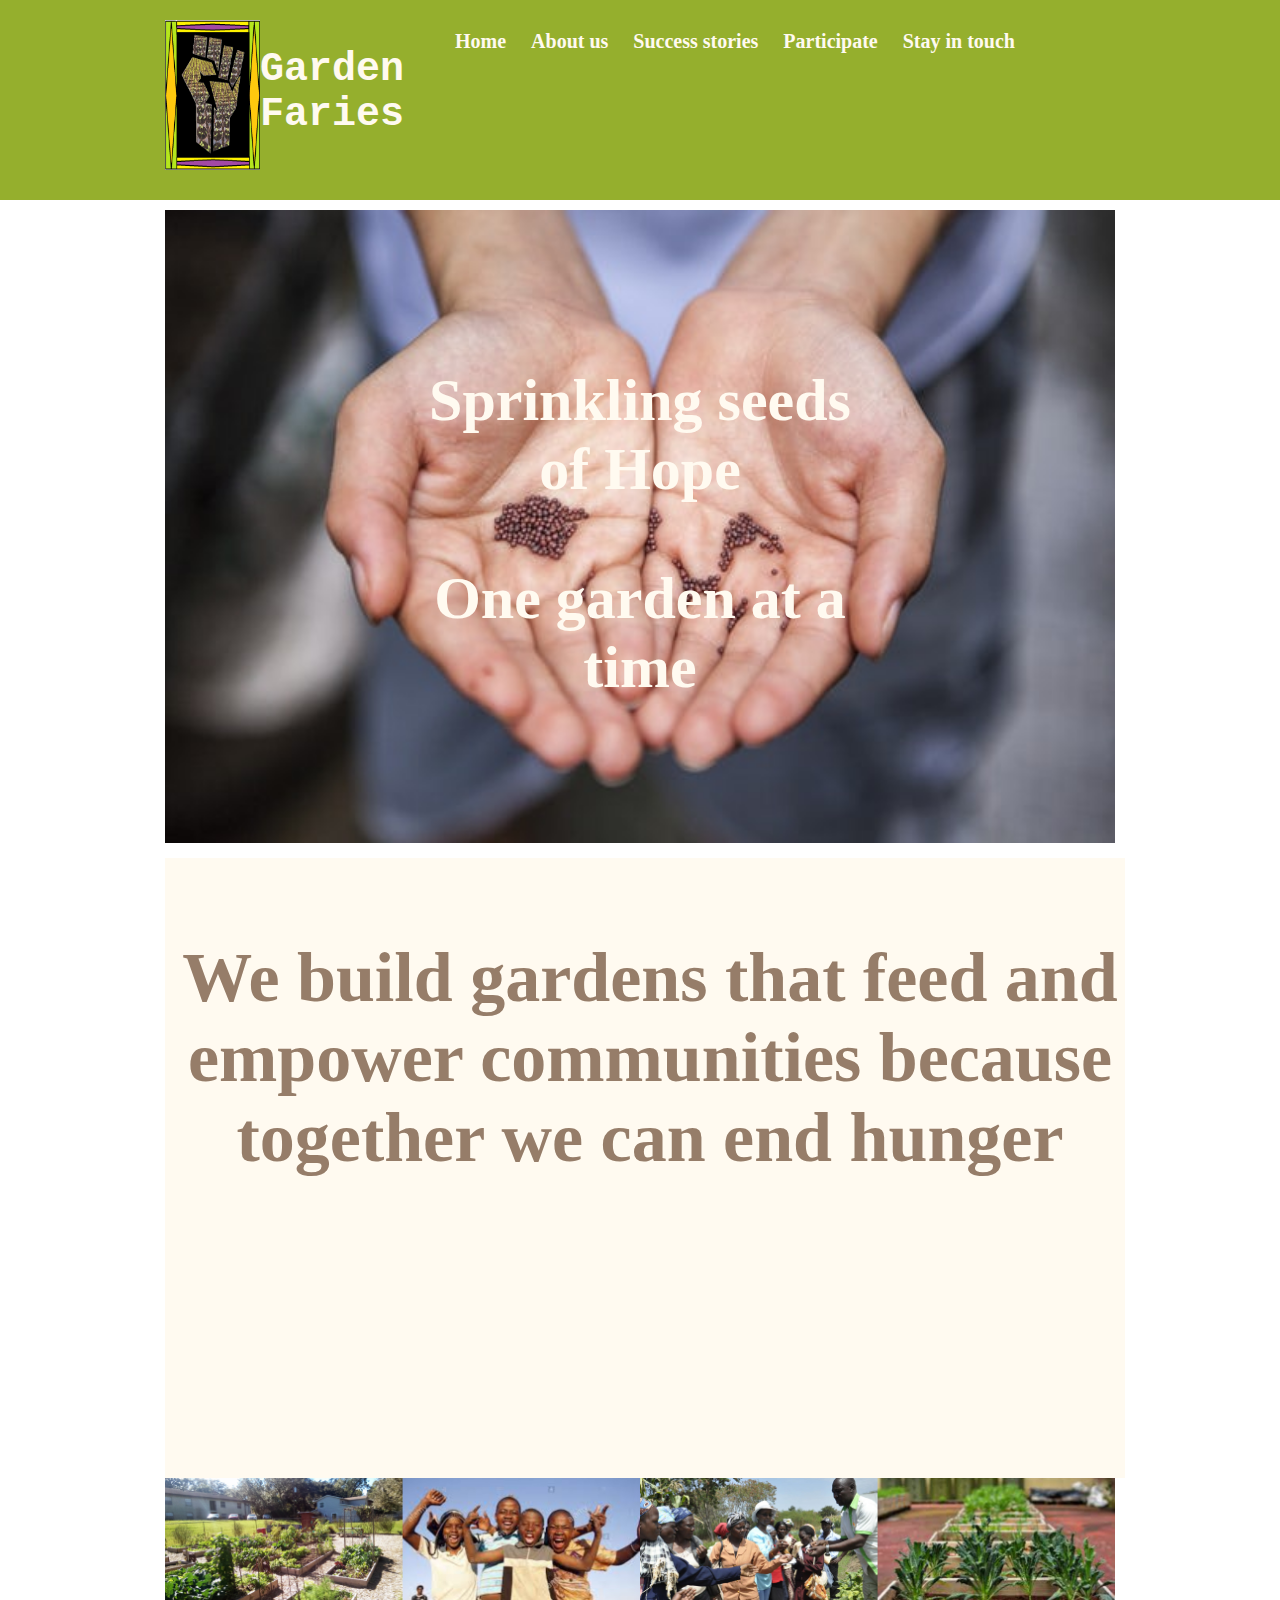
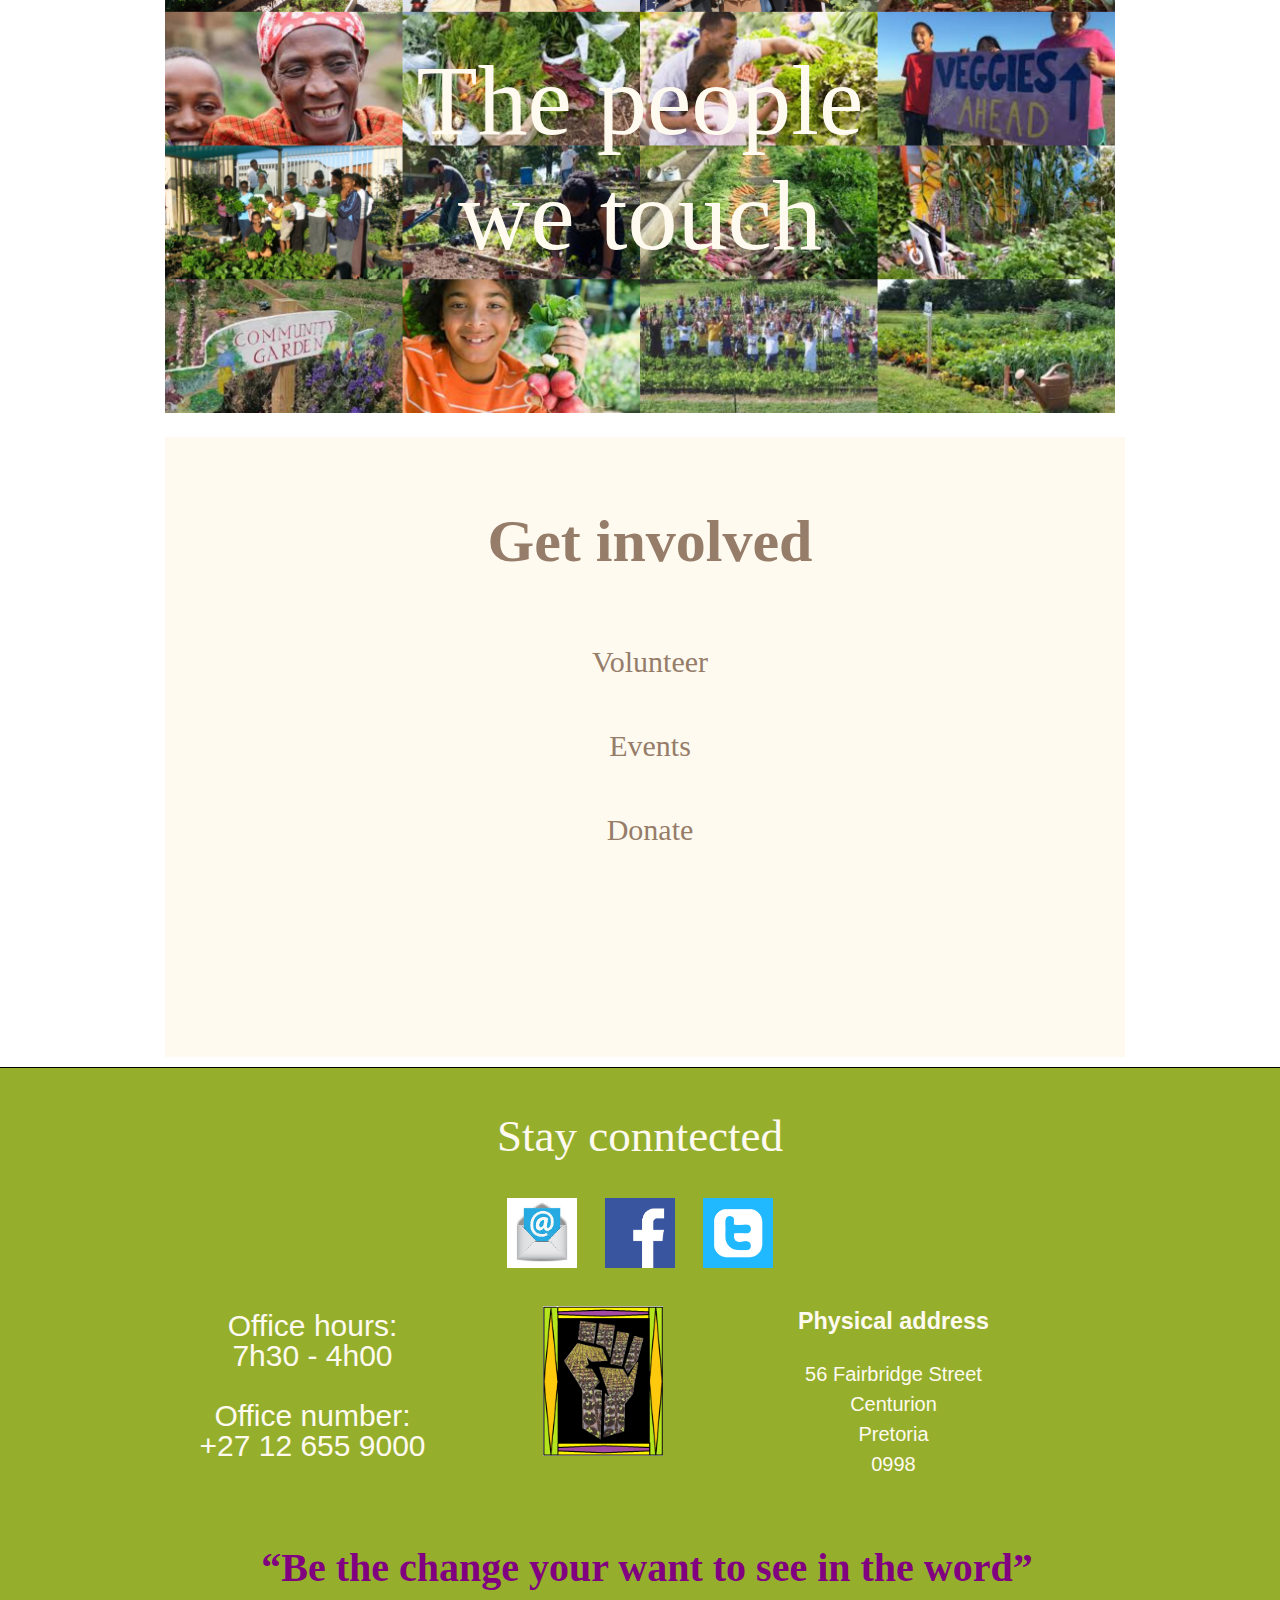
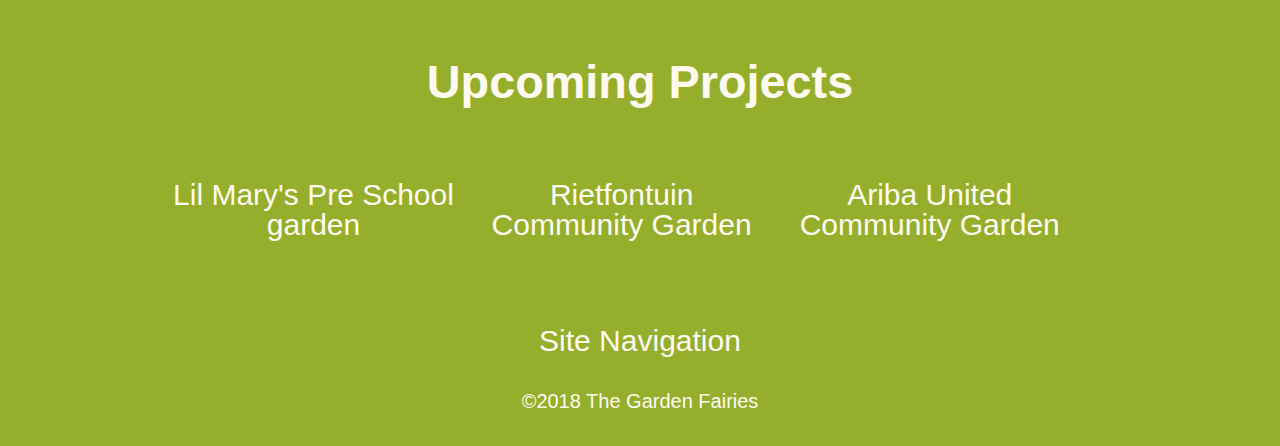
<file: index.html>
<!DOCTYPE html>
<html lang="en">
<head>
    <meta charset="UTF-8">
    <meta name="viewport" content="width=device-width, initial-scale=1.0">
    <title>Home &#124; Garden Faries</title> 
    <link rel="stylesheet" href="css/styles.css">
</head>
    
<body>
	<header>
        <div class="content-wrap">
            <img class="companyLogo left" src="images/Companylogo.png" alt="Company logo"  width="120" height="150">
            <div class="companyname left">
                <h1 >Garden Faries</h1>
            </div>
            <div class="topnav left">
                <a class="active" href="index.html">Home</a>
                <a href="aboutUs.html">About us</a>
                <a href="successStories.html">Success stories</a>
                <div class="dropdown">
                  <a href="participate.html">Participate</a>
					  <div class="dropdown-content">
						<a href="donate.html">Donate</a>
						<a href="volunteer.html">Volunteer</a>
						<a href="events.html">Events</a>
					  </div>
                </div>
                <a href="stayInTouch.html">Stay in touch</a>
            </div>
        </div>
    </header>  
    
    <main>
		<div class="content-wrap">
			<div  id="slogan" >
				<img src="images/SeedsOfHope.jpeg" alt="Seeds image" style="width: 100%">
				<div class="imagetext">
					<p>Sprinkling seeds of Hope</p>
                    <p>One garden at a time</p>
                </div>
            </div>
            <div id="mainus">
				<p>We build gardens that feed and empower communities because together we can end hunger</p>                    
            </div>
			<div id="projects">
				<img src="images/ThePeopleWeTouch.jpg" alt="Seeds image" style="width: 100%">
				<div class="imagetext">
					<p>The people we touch</p>
				</div>
			</div>
			<div id="maininvolve">
				<h2><a href="participate.html" target="_blank">Get involved</a> </h2>
				<p><a href="volunteer.html" target="_blank">Volunteer</a></p>
				<p><a href="events.html" target="_blank">Events</a></p>
				<p><a href="donate.html" target="_blank">Donate</a></p>
			</div>
		</div>
	</main> 
    
    <footer id="fatfooter">
		<div class="content-wrap">       
            <div id="socialmedia">
                <h2 >Stay conntected</h2>
                    <a class="email aligncentre"  href="mailto:egwilliams1991@gmail.com"><img src="images/emaillogo.jpeg" alt="email" width="70" height="70"></a>
                    <a class="facebook" href="https://www.facebook.com"><img src="images/FacebookIcon.jpeg" alt="facebook" width="70" height="70"></a>
                    <a class="twitter" href="https://www.twitter.com" ><img src="images/TwitterIcon.jpeg" alt="twitter" width="70" height="70"></a>
            </div>
       <div id="companyinfo">
			<div class="contactnumbers left">
				<p>Office hours:<br> 7h30 - 4h00 <br> <br> Office number: <br> +27 12 655 9000</p>
            </div>
            <div class="logo left">
                <img src="images/Companylogo.png" alt="Company logo"  width="120" height="150">
            </div>
            <div class="address left"> 
				<h3>Physical address</h3>
					<p>56 Fairbridge Street <br> Centurion <br>Pretoria <br>0998 </p>
            </div>
        </div>
        
        <div id="qoute">
            <p> &ldquo;Be the change your want to see in the word&rdquo;</p>    
        </div>
        <div id="currentprojects">
            <h3 class="aligncentre">Upcoming Projects</h3>                         
				<p id="proj1">Lil Mary's Pre School garden</p>
				<p id="proj2">Rietfontuin Community Garden</p>
				<p id="proj3">Ariba United Community Garden</p>
        </div>  
        <div class="aligncentre" >
            <a href="menuPage.html">Site Navigation</a>
        </div>
		<p class="aligncentre">&copy;2018 The Garden Fairies</p> <!-- consider using warrior-->
    
          
		</div>       
	</footer>
</body>
</html>
</file>
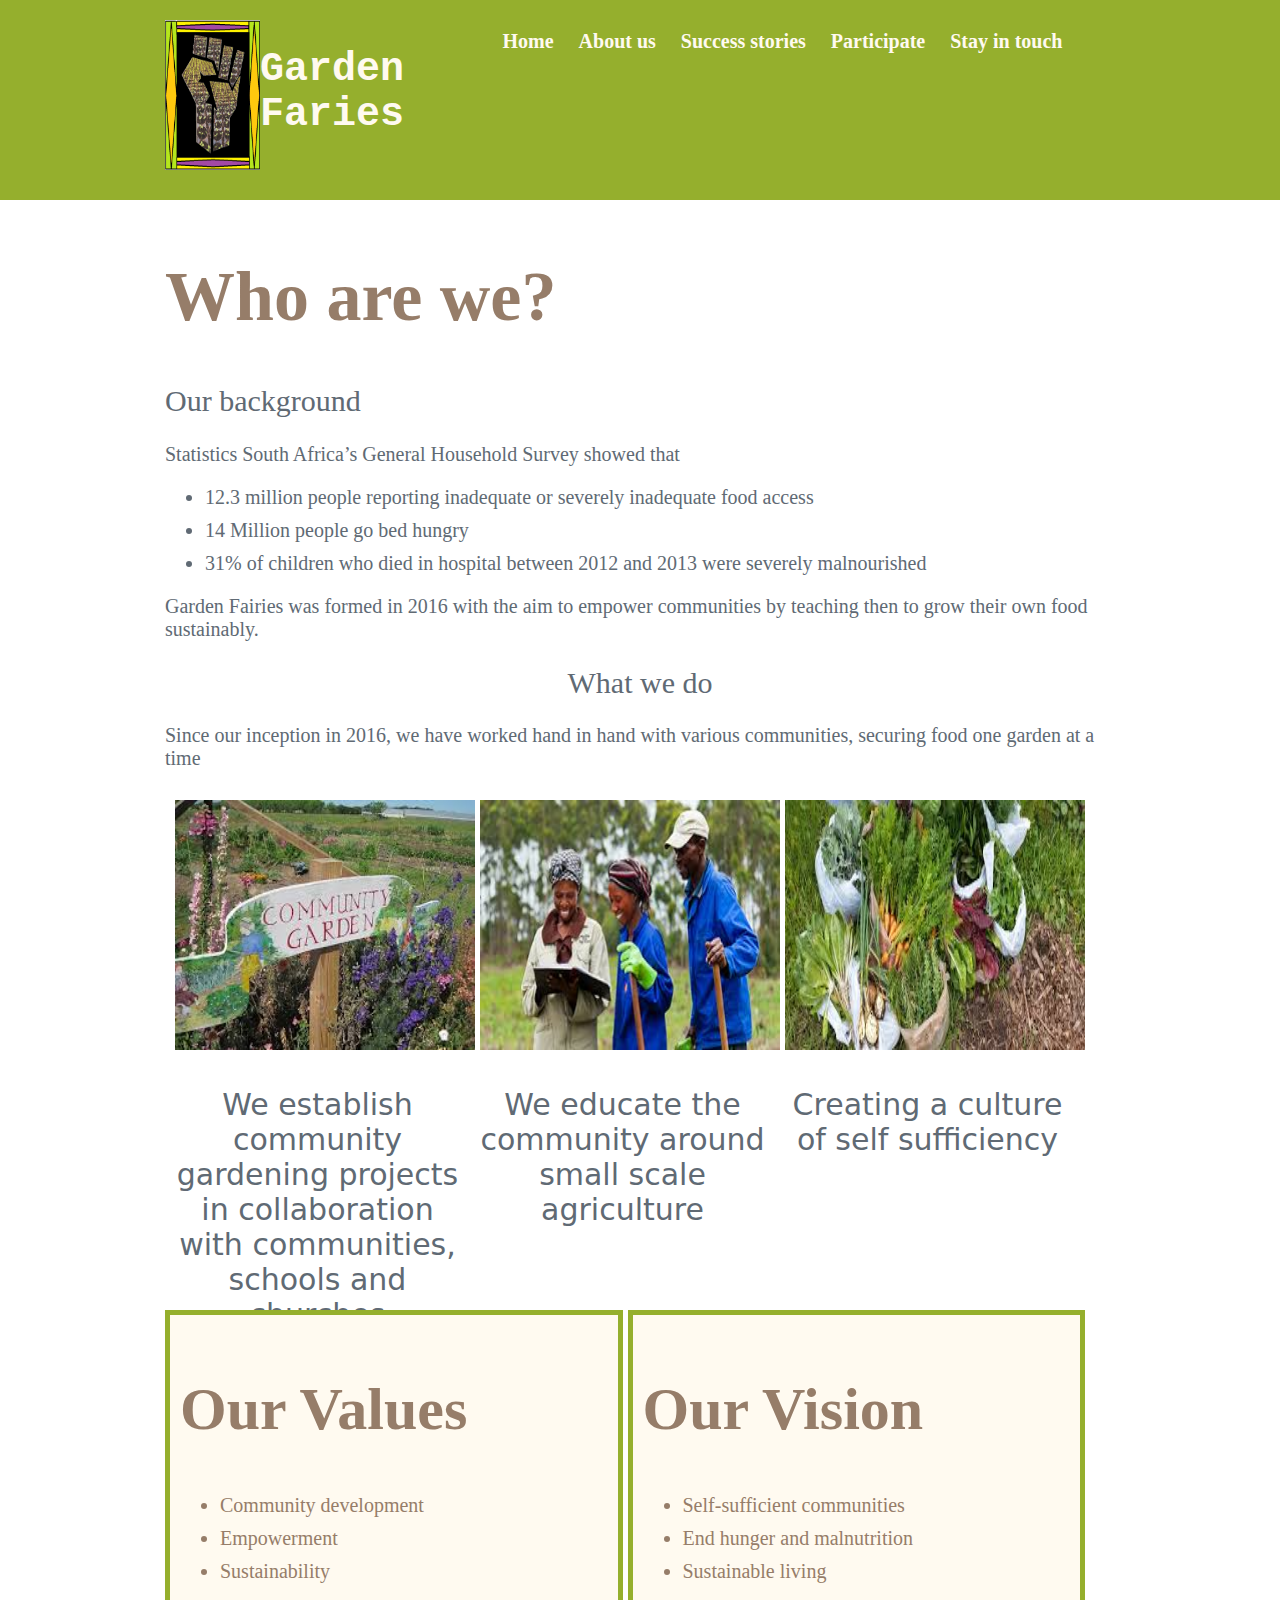
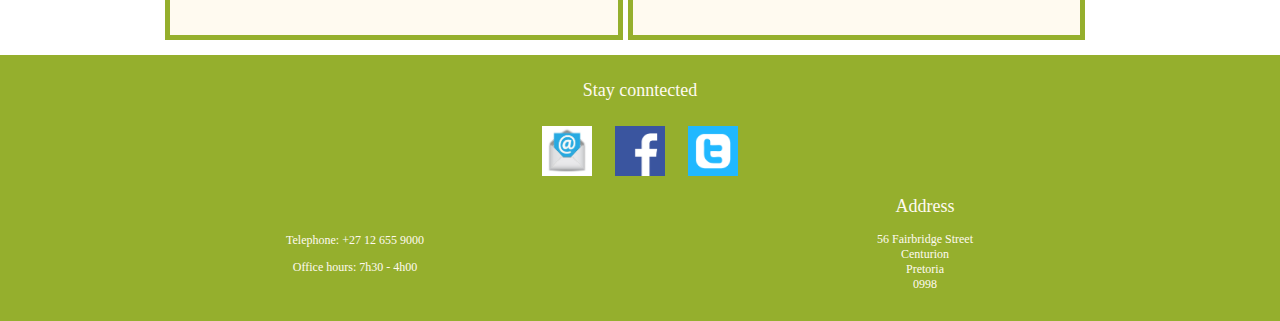
<file: aboutUs.html>
<!DOCTYPE html>
<html lang="en">
<head>
    <meta charset="UTF-8">
    <meta name="viewport" content="width=device-width, initial-scale=1.0">
    <title>About Us</title> 
    <link rel="stylesheet" href="css/styles.css">
</head>
<body id="aboutus">
    <header>
        <div class="content-wrap">
            <img class="companyLogo left" src="images/Companylogo.png" alt="Company logo"  width="120" height="150">
            <div class="companyname left">
                <h1 >Garden Faries</h1>
            </div>
            <div class="topnav right">
                <a class="active" href="index.html">Home</a>
                <a href="aboutUs.html">About us</a>
                <a href="successStories.html">Success stories</a>
                <div class="dropdown">
					<a href="participate.html">Participate</a>
					<div class="dropdown-content">
						<a href="donate.html">Donate</a>
						<a href="volunteer.html">Volunteer</a>
						<a href="events.html">Events</a>
					</div>
                </div>
                <a href="stayInTouch.html">Stay in touch</a>
            </div>
        </div>
    </header>  
    
    <main>
        <div class="content-wrap">
			<h1 class="heading">Who are we?</h1>
			<div id="background">

				<h2>Our background</h2>
					<p>Statistics South Africa’s General Household Survey showed that</p>
					<ul>
						<li>12.3 million people reporting inadequate or severely inadequate food access</li>
						<li>14 Million people go bed hungry </li>
						<li>31% of children who died in hospital between 2012 and 2013 were severely malnourished</li>
					</ul>
					<p>Garden Fairies was formed in 2016 with the aim to empower communities by teaching then to grow their own food sustainably.</p>
            </div>

    
			<div id="ourFunctions">
				<h2>What we do</h2>
					<p>Since our inception in 2016, we have worked hand in hand with various communities, securing food one garden at a time</p>
					<div id="commgarden" class="left">
						<img src="images/Commgarden10.jpeg" alt="Community garden" width="300" height="250">
						<p>We establish community gardening projects in collaboration with communities, schools and churches</p>
					</div>
					<div id="Education" class="left">
						<img src="images/commmember3.jpeg" alt="Education" width="300" height="250">
						<p>We educate the community around small scale agriculture  </p>
					</div>
					<div id="Culture" class="left">
						<img src="images/veggies1.jpeg" alt="veggies" width="300" height="250">
						<p>Creating a culture of self sufficiency </p>
					</div>
            </div>
            <div id="OurValues">
				<div  class="left">
					<h2 class="values">Our Values</h2>
					<ul>
						<li>Community development</li>
						<li>Empowerment</li>
						<li>Sustainability </li>
					</ul>
				</div>
            </div>
            <div id="OurVision" >
                <div class="left">
					<h2 class="values">Our Vision</h2>
					<ul>
						<li>Self-sufficient communities</li>
                        <li>End hunger and malnutrition</li>
						<li>Sustainable living</li>
					</ul>
				</div>
            </div>
         </div>
    </main> 
	<footer>
		<div class="content-wrap"> 
			<div id="footerSocial">
				<h2>Stay conntected</h2>
					<a  href="mailto:info@gardenfaries.co.za"><img src="images/emaillogo.jpeg" alt="emails" width="50" height="50"></a>
					<a href="https://www.facebook.com"><img src="images/FacebookIcon.jpeg" alt="facebook" width="50" height="50"></a>
					<a href="https://www.twitter.com"><img src="images/TwitterIcon.jpeg" alt="twitter" width="50" height="50"></a>
			</div>
			<div id="footerCompInfo">
				<div class="left">
					<p>Telephone: 	+27 12 655 9000 </p>
					<p>Office hours: 7h30 - 4h00</p>
				</div>
				<div class="right">
					<h2>Address</h2>
						<p>56 Fairbridge Street <br> Centurion <br> Pretoria  <br>   0998    </p>  
				</div>
			</div>
		</div>
	</footer>
</body>
</html>
</file>
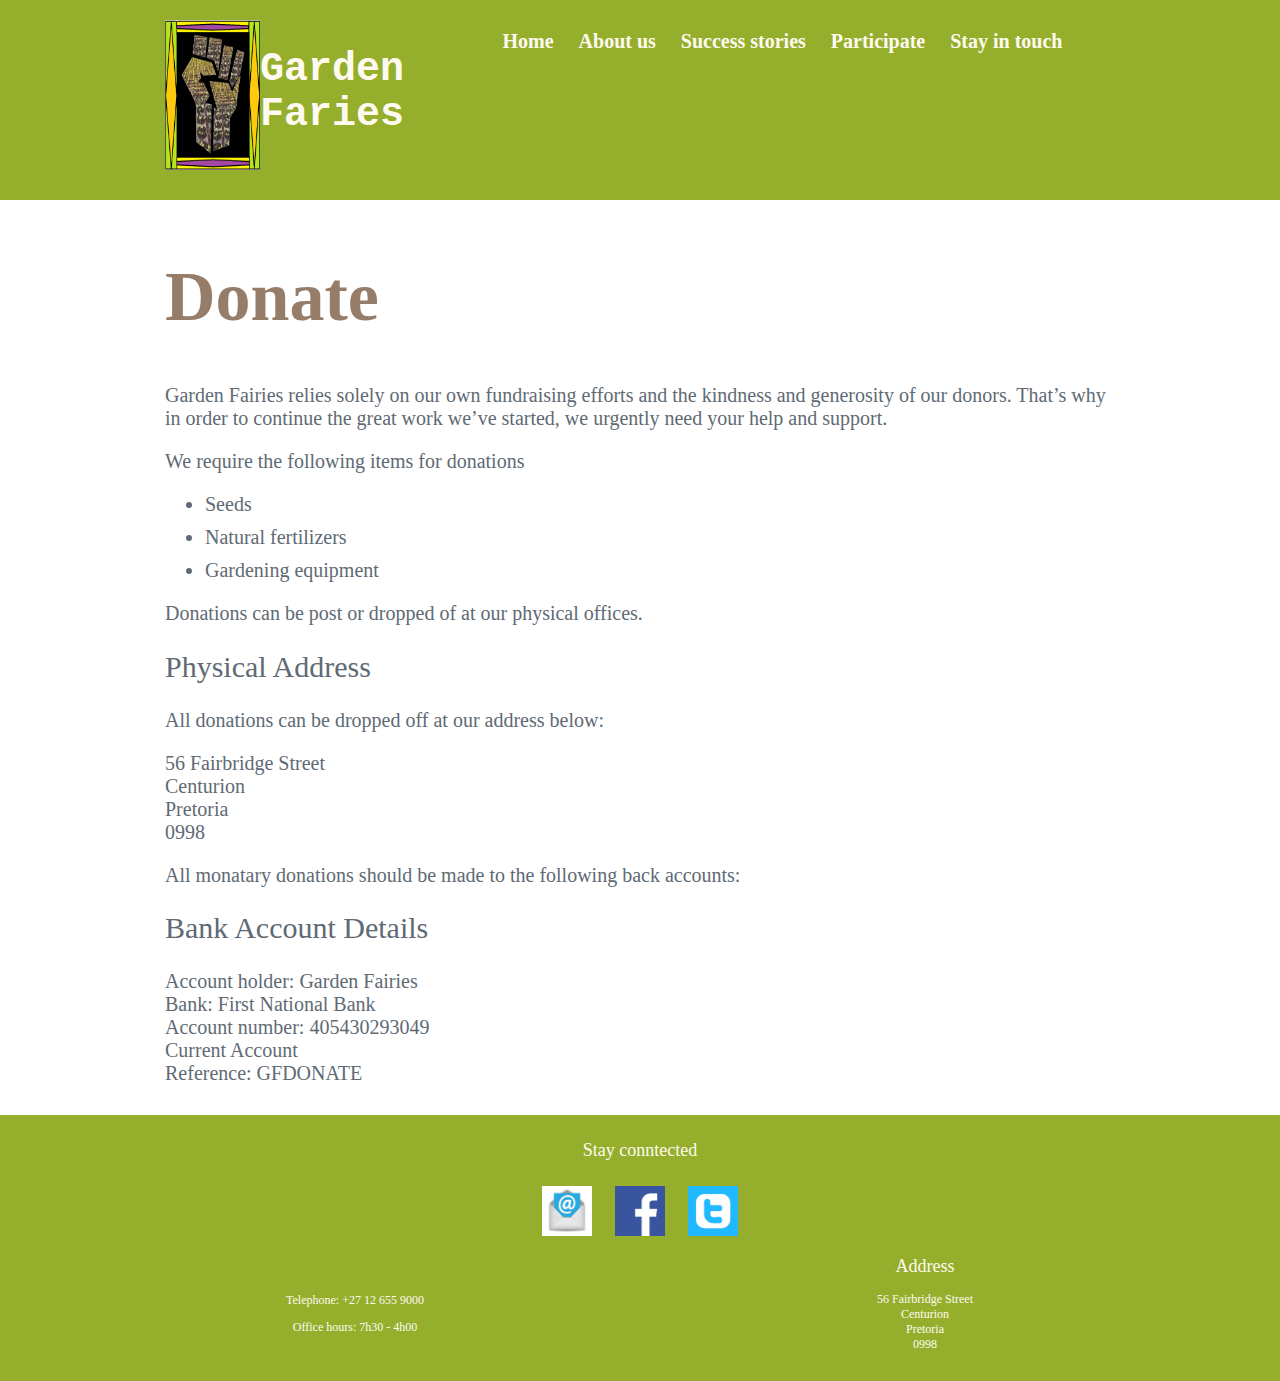
<file: donate.html>
<!DOCTYPE html>
<html lang="en">
<head>
    <meta charset="UTF-8">
    <meta name="viewport" content="width=device-width, initial-scale=1.0">
    <title>Participate | Donate</title> 
    <link rel="stylesheet" href="css/styles.css">
</head>
<body>
    <header>
        <div class="content-wrap">
            <img class="companyLogo left" src="images/Companylogo.png" alt="Company logo"  width="120" height="150">
            <div class="companyname left">
                <h1 >Garden Faries</h1>
            </div>
            <div class="topnav right">
                <a class="active" href="index.html">Home</a>
                <a href="aboutUs.html">About us</a>
                <a href="successStories.html">Success stories</a>
                <div class="dropdown">
					<a href="participate.html">Participate</a>
					<div class="dropdown-content">
						<a href="donate.html">Donate</a>
						<a href="volunteer.html">Volunteer</a>
						<a href="events.html">Events</a>
					</div>
                </div>
                <a href="stayInTouch.html">Stay in touch</a>
            </div>
        </div>
    </header>  
   <main>
       <div class="content-wrap">
            <h1 class="heading">Donate </h1>
                <p>Garden Fairies relies solely on our own fundraising efforts and the kindness and generosity of our donors. That’s why in order to continue the great work we’ve started, we urgently need your help and support.  </p>
                <p>We require the following items for donations</p>
                <ul>
                    <li>Seeds</li>
                    <li>Natural fertilizers </li>
                    <li>Gardening equipment</li>
                </ul>
                <p>Donations can be post or dropped of at our physical offices.  </p>
                <h2>Physical Address</h2>
                <p>All donations can be dropped off at our address below:</p>
                <p>56 Fairbridge Street<br>Centurion<br>Pretoria<br>0998</p>    

                <p>All monatary donations should be made to the following back accounts:</p>
                <h2>Bank Account Details</h2>
                <p>Account holder: Garden Fairies <br> Bank: First National Bank <br> Account number: 405430293049 <br> Current Account <br> Reference: GFDONATE </p>
        
    
    </div>
    </main> 
	<footer>
		<div class="content-wrap"> 
			<div id="footerSocial">
				<h2>Stay conntected</h2>
					<a  href="mailto:info@gardenfaries.co.za"><img src="images/emaillogo.jpeg" alt="emails" width="50" height="50"></a>
					<a href="https://www.facebook.com"><img src="images/FacebookIcon.jpeg" alt="facebook" width="50" height="50"></a>
					<a href="https://www.twitter.com"><img src="images/TwitterIcon.jpeg" alt="twitter" width="50" height="50"></a>
			</div>
			<div id="footerCompInfo">
				<div class="left">
					<p>Telephone: 	+27 12 655 9000 </p>
					<p>Office hours: 7h30 - 4h00</p>
				</div>
				<div class="right">
					<h2>Address</h2>
						<p>56 Fairbridge Street <br> Centurion <br> Pretoria  <br>   0998    </p>  
				</div>
			</div>
		</div>
	</footer>
</body>
</html>
</file>
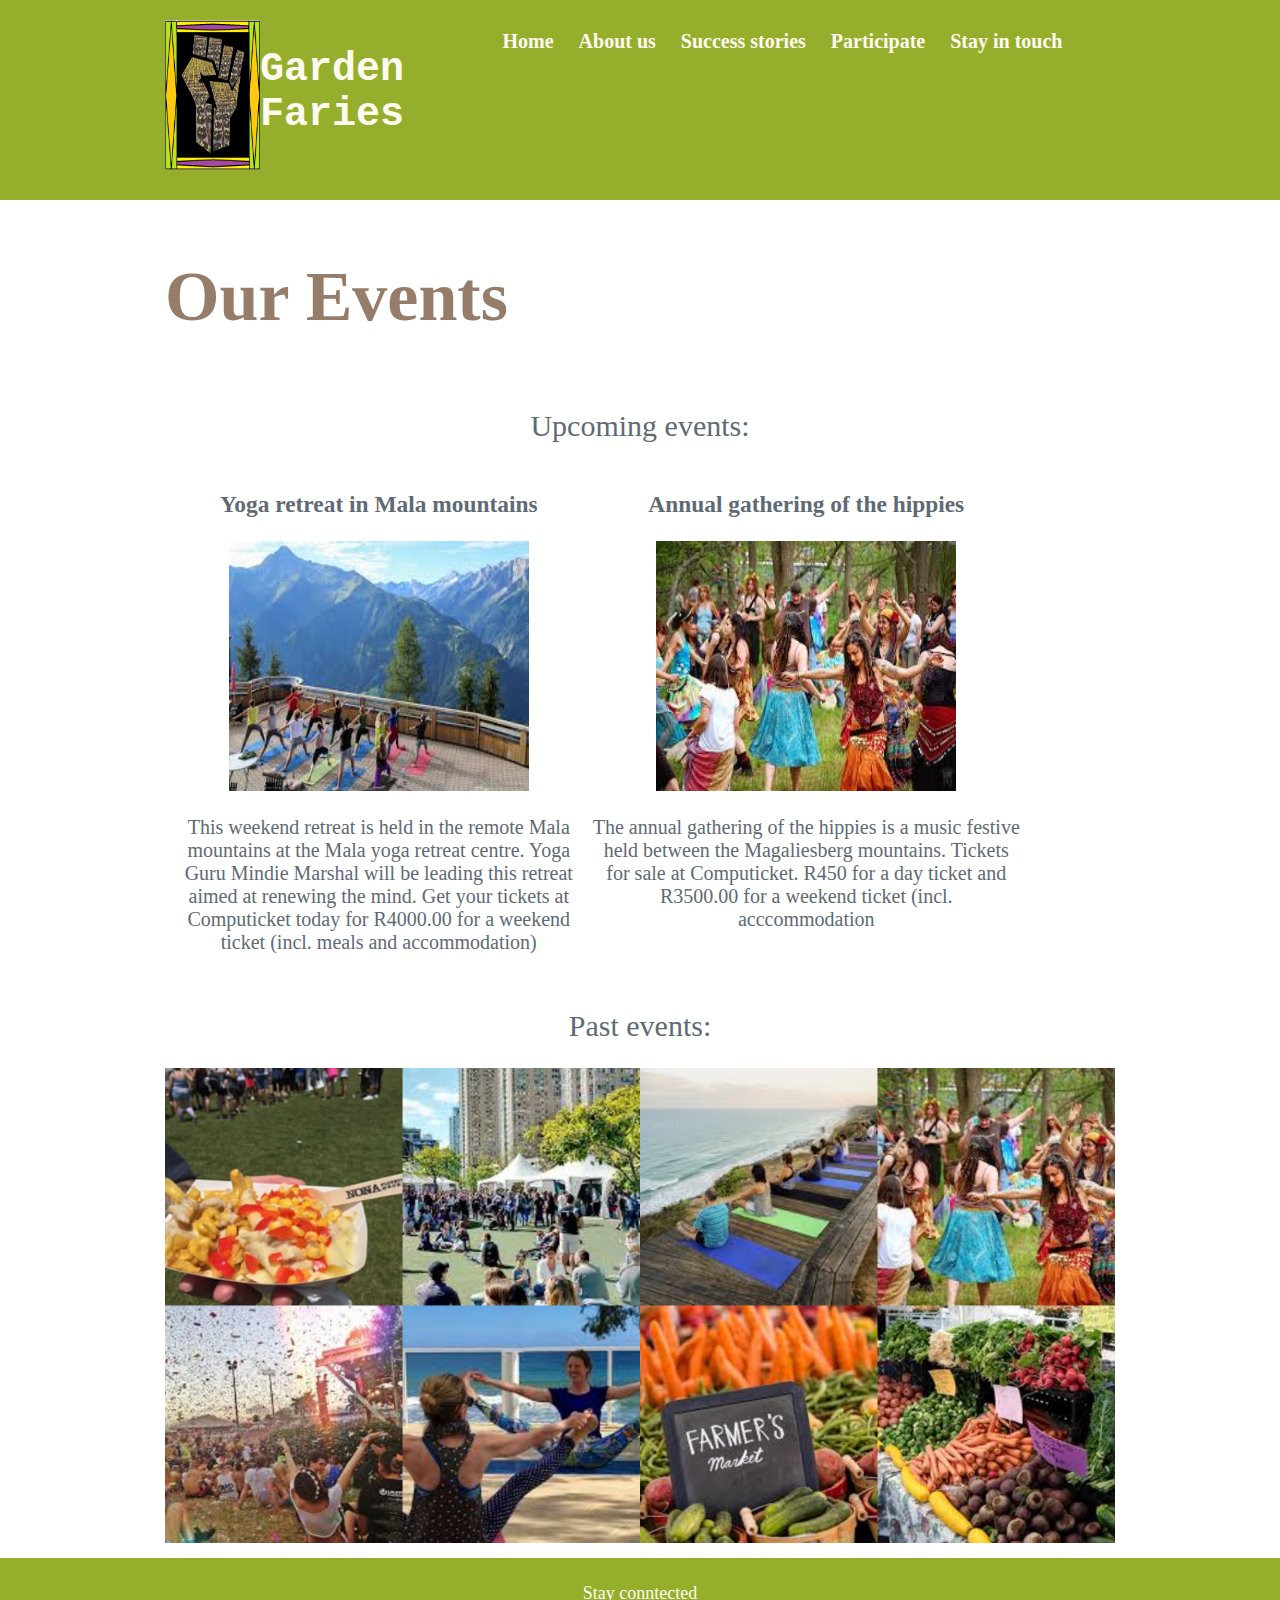
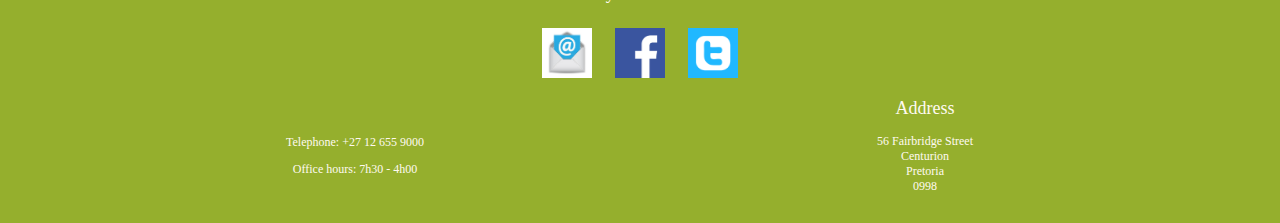
<file: events.html>
<!DOCTYPE html>
<html lang="en">
<head>
    <meta charset="UTF-8">
    <meta name="viewport" content="width=device-width, initial-scale=1.0">
    <title>Participate | Events</title> 
    <link rel="stylesheet" href="css/styles.css">
</head>
<body>
    <header>
        <div class="content-wrap">
            <img class="companyLogo left" src="images/Companylogo.png" alt="Company logo"  width="120" height="150">
            <div class="companyname left">
                <h1 >Garden Faries</h1>
            </div>
            <div class="topnav right">
                <a class="active" href="index.html">Home</a>
                <a href="aboutUs.html">About us</a>
                <a href="successStories.html">Success stories</a>
                <div class="dropdown">
					<a href="participate.html">Participate</a>
					<div class="dropdown-content">
						<a href="donate.html">Donate</a>
						<a href="volunteer.html">Volunteer</a>
						<a href="events.html">Events</a>
					</div>
                </div>
                <a href="stayInTouch.html">Stay in touch</a>
            </div>
        </div>
    </header>   
   <main>
       <div class="content-wrap">
       <h1 class="heading">Our Events</h1>

           <div id="events">

                <h2 class="aligncentre">Upcoming events:</h2>
               <div id="event1" class="left">
                   <h3>Yoga retreat in Mala mountains</h3>
                   <img src="images/Yogaretreat.jpeg" alt="Yoga retreat " width="300" height="250" class="aligncentre">
                    <p>This weekend retreat is held in the remote Mala mountains at the Mala yoga retreat centre.  Yoga Guru Mindie Marshal will be leading this retreat aimed at renewing the mind.  Get your tickets at Computicket today for R4000.00 for a weekend ticket (incl. meals and accommodation)</p>
               </div>
               <div id="event2" class="left">
                   <h3>Annual gathering of the hippies</h3>
                   <img src="images/hippy%20fest.jpeg" alt="Hippy festival" width="300" height="250" class="aligncentre">
                   <p>The annual gathering of the hippies is a music festive held between the Magaliesberg mountains. Tickets for sale at Computicket.  R450 for a day ticket and R3500.00 for a weekend ticket (incl. acccommodation</p>
               </div>
                </div>
               <div id="pastevents" >
           
                    <h2 class="aligncentre">Past events:</h2>
                   <img src="images/Pastevents.jpg" alt="Past events" style="width: 100%">
           
           </div>
    </div>
    </main> 

	<footer>
		<div class="content-wrap"> 
			<div id="footerSocial">
				<h2>Stay conntected</h2>
					<a  href="mailto:info@gardenfaries.co.za"><img src="images/emaillogo.jpeg" alt="emails" width="50" height="50"></a>
					<a href="https://www.facebook.com"><img src="images/FacebookIcon.jpeg" alt="facebook" width="50" height="50"></a>
					<a href="https://www.twitter.com"><img src="images/TwitterIcon.jpeg" alt="twitter" width="50" height="50"></a>
			</div>
			<div id="footerCompInfo">
				<div class="left">
					<p>Telephone: 	+27 12 655 9000 </p>
					<p>Office hours: 7h30 - 4h00</p>
				</div>
				<div class="right">
					<h2>Address</h2>
						<p>56 Fairbridge Street <br> Centurion <br> Pretoria  <br>   0998    </p>  
				</div>
			</div>
		</div>
	</footer>
</body>
</html>
</file>
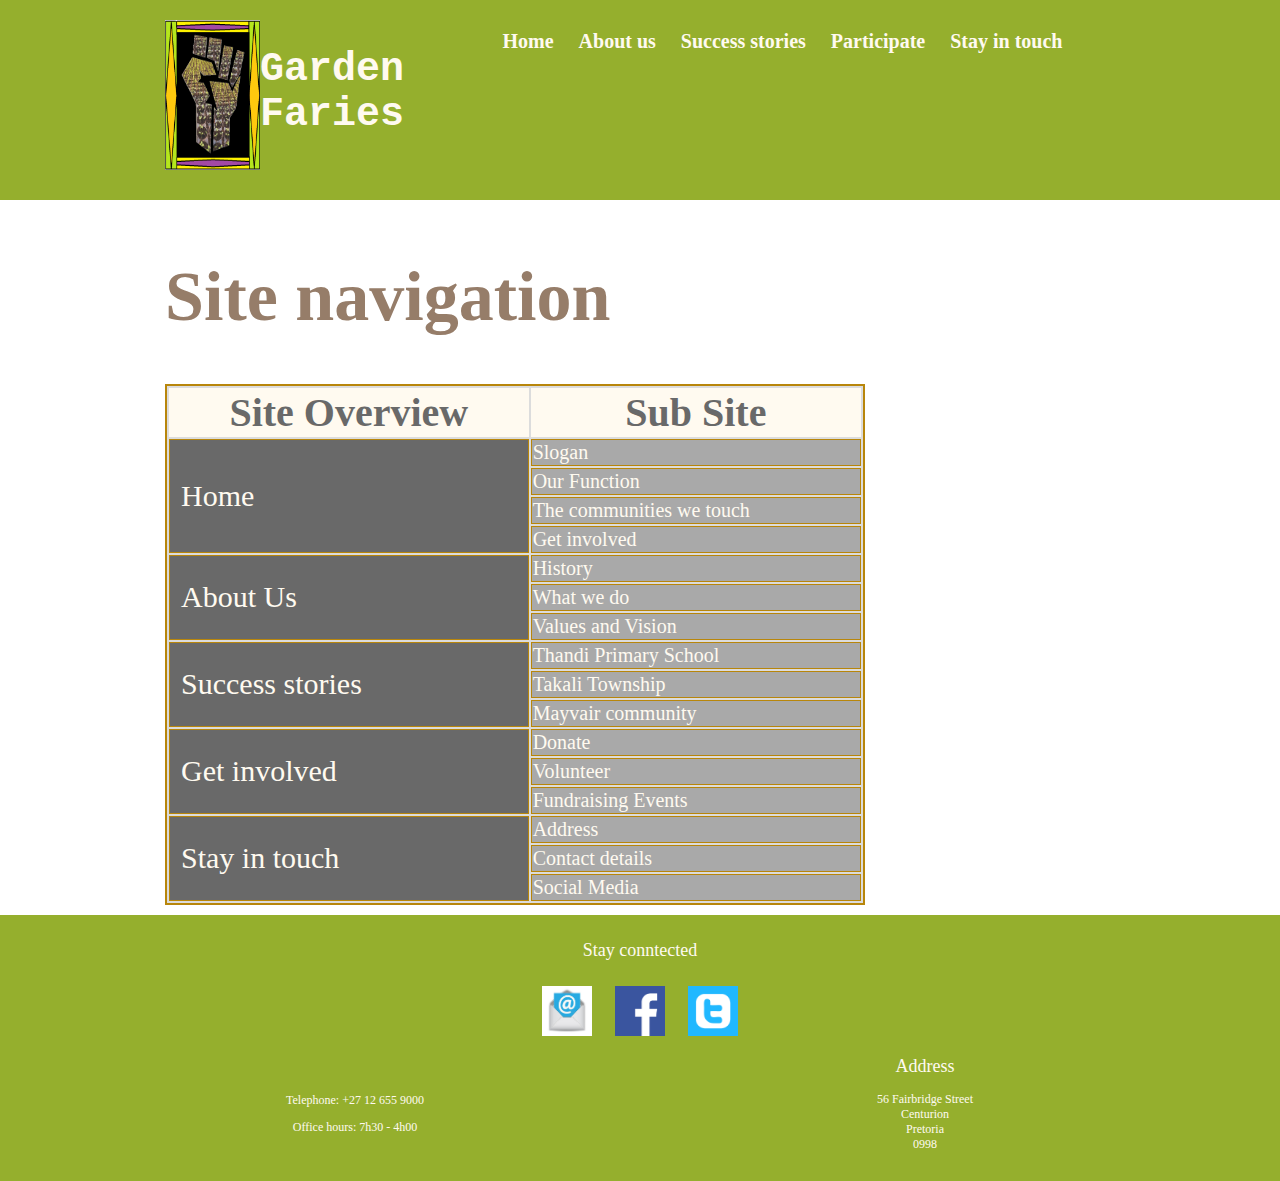
<file: menuPage.html>
<!DOCTYPE html>
<html lang="en">
<head>
    <meta charset="UTF-8">
    <meta name="viewport" content="width=device-width, initial-scale=1.0">
    <title>Menu Page</title> 
    <link rel="stylesheet" href="css/styles.css">
</head>
<body>
    <header>
        <div class="content-wrap">
            <img class="companyLogo left" src="images/Companylogo.png" alt="Company logo"  width="120" height="150">
            <div class="companyname left">
                <h1 >Garden Faries</h1>
            </div>
            <div class="topnav right">
                <a class="active" href="index.html">Home</a>
                <a href="aboutUs.html">About us</a>
                <a href="successStories.html">Success stories</a>
                <div class="dropdown">
					<a href="participate.html">Participate</a>
					<div class="dropdown-content">
						<a href="donate.html">Donate</a>
						<a href="volunteer.html">Volunteer</a>
						<a href="events.html">Events</a>
					</div>
                </div>
                <a href="stayInTouch.html">Stay in touch</a>
            </div>
        </div>
    </header>  
   <main>
		<div class="content-wrap">
			<h1 class="heading">Site navigation</h1>
				<div >
					<table class="navigationtable" >
						<!--Headers-->
						<tr>
							<th class="colhead">Site Overview</th>
							<th class="colhead"> Sub Site </th>           
						</tr>
						<!--Detail-->
						<!--First row--> 
						<tr>
							<td rowspan="4" class="col1detail"><a href="index.html" >Home</a></td>
							<td class="col2detail">Slogan</td>
						</tr>
						<tr>
							<td class="col2detail">Our Function</td>    
						</tr>
						<tr>
							<td class="col2detail">The communities we touch</td>
						</tr>
						<tr>
							<td class="col2detail">Get involved</td>    
						</tr>
						<!--Second row--> 
						<tr>
							<td rowspan="3" class="col1detail"><a href="aboutUs.html">About Us</a></td>
							<td class="col2detail">History</td>
						</tr>   
						<tr>
							<td class="col2detail">What we do</td>    
						</tr>
						<tr>
							<td class="col2detail">Values and Vision</td>    
						</tr>         
						<tr>
						<!--Third row-->           
							<td rowspan="3" class="col1detail"><a href="successStories.html">Success stories</a></td>
							<td class="col2detail">Thandi Primary School</td>
						</tr>     
						<tr>
							<td class="col2detail">Takali Township</td>    
						</tr>
						<tr>
							<td class="col2detail">Mayvair community</td>    
						</tr>
						<tr>
						<!--Forth row-->
							<td rowspan="3" class="col1detail"><a href="participate.html">Get involved</a></td>
							<td class="col2detail"><a href="donate.html">Donate</a></td>
						</tr>
						<tr>
							<td class="col2detail"><a href="volunteer.html">Volunteer</a></td>    
						</tr>
						<tr>
							<td class="col2detail"><a href="events.html">Fundraising Events</a></td>    
						</tr>
						<tr>
						<!--Fith row-->
							<td rowspan="3" class="col1detail"><a href="stayInTouch.html">Stay in touch</a></td>
							<td class="col2detail">Address</td>
						</tr>
						<tr>
							<td class="col2detail">Contact details</td>    
						</tr>
						<tr>
							<td class="col2detail">Social Media</td>    
						</tr>
				</table>
			</div>
		</div>
    </main> 
	<footer>
		<div class="content-wrap"> 
			<div id="footerSocial">
				<h2>Stay conntected</h2>
					<a  href="mailto:info@gardenfaries.co.za" ><img src="images/emaillogo.jpeg" alt="emails" width="50" height="50"></a>
					<a href="https://www.facebook.com" ><img src="images/FacebookIcon.jpeg" alt="facebook" width="50" height="50"></a>
					<a href="https://www.twitter.com" ><img src="images/TwitterIcon.jpeg" alt="twitter" width="50" height="50"></a>
			</div>
			<div id="footerCompInfo">
				<div class="left">
					<p>Telephone: 	+27 12 655 9000 </p>
					<p>Office hours: 7h30 - 4h00</p>
				</div>
				<div class="right">
					<h2>Address</h2>
						<p>56 Fairbridge Street <br> Centurion <br> Pretoria  <br>   0998    </p>  
				</div>       
			</div>
		</div>
	</footer>
</body>
</html>
</file>
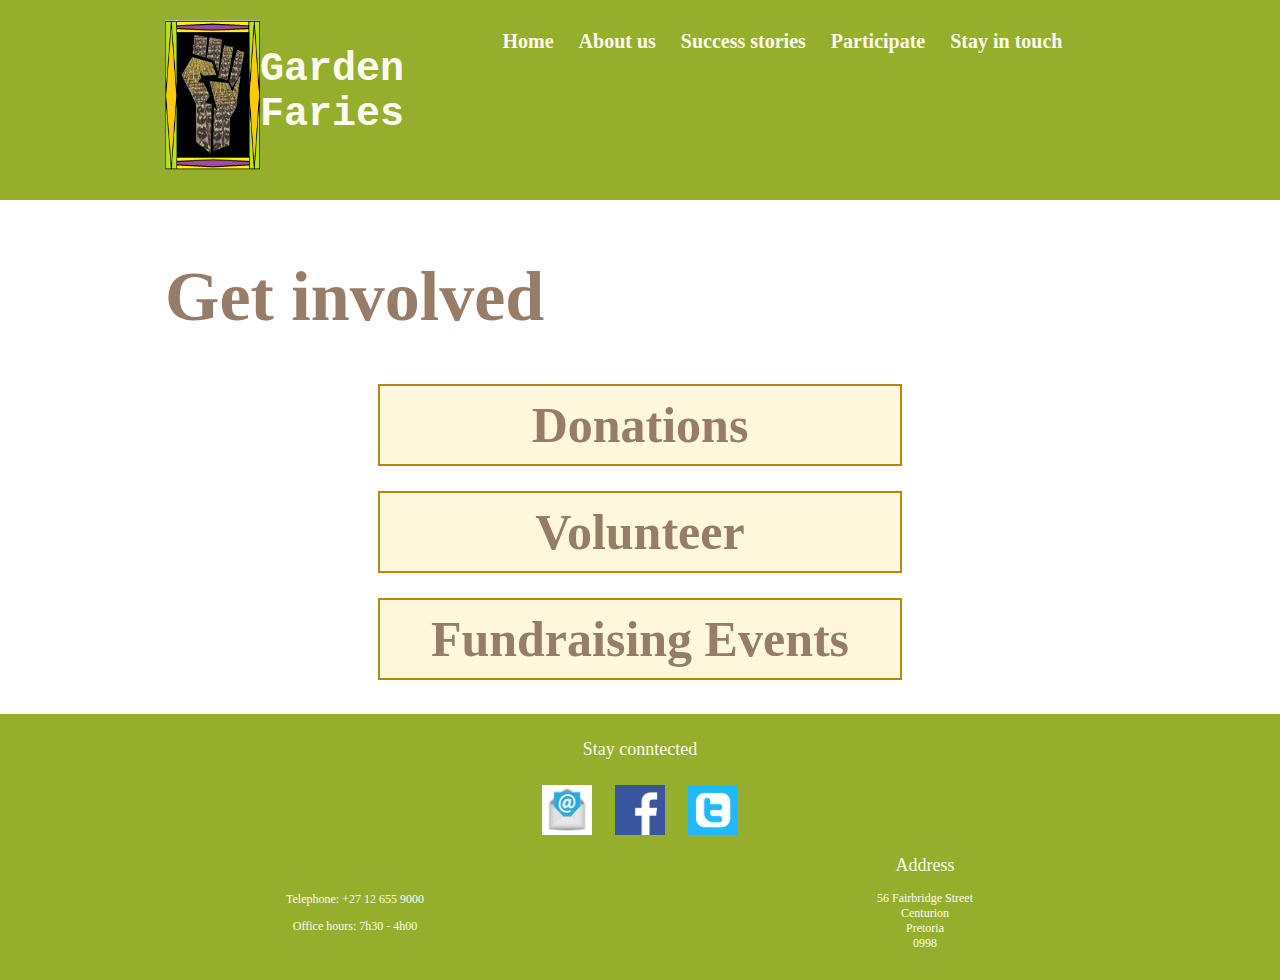
<file: participate.html>
<!DOCTYPE html>
<html lang="en">
<head>
    <meta charset="UTF-8">
    <meta name="viewport" content="width=device-width, initial-scale=1.0">
    <title>Get involved</title> 
    <link rel="stylesheet" href="css/styles.css">
</head>
<body>
    <header>
        <div class="content-wrap">
            <img class="companyLogo left" src="images/Companylogo.png" alt="Company logo"  width="120" height="150">
            <div class="companyname left">
                <h1 >Garden Faries</h1>
            </div>
            <div class="topnav right">
                <a class="active" href="index.html">Home</a>
                <a href="aboutUs.html">About us</a>
                <a href="successStories.html">Success stories</a>
                <div class="dropdown">
					<a href="participate.html">Participate</a>
					<div class="dropdown-content">
						<a href="donate.html">Donate</a>
						<a href="volunteer.html">Volunteer</a>
						<a href="events.html">Events</a>
					</div>
                </div>
                <a href="stayInTouch.html">Stay in touch</a>
            </div>
        </div>
    </header>  
	<main>
		<div class="content-wrap">
				<h1 class="heading">Get involved</h1>
			<div id="participate">
				<h2 class="aligncentre"><a href="donate.html" >Donations</a> </h2>
				<h2 class="aligncentre"><a href="volunteer.html" >Volunteer</a></h2>
				<h2 class="aligncentre"><a href="events.html" >Fundraising Events</a></h2>
			</div>
		</div>
    </main> 
	<footer>
		<div class="content-wrap"> 
			<div id="footerSocial">
				<h2>Stay conntected</h2>
					<a  href="mailto:info@gardenfaries.co.za" ><img src="images/emaillogo.jpeg" alt="emails" width="50" height="50"></a>
					<a href="https://www.facebook.com"><img src="images/FacebookIcon.jpeg" alt="facebook" width="50" height="50"></a>
					<a href="https://www.twitter.com"><img src="images/TwitterIcon.jpeg" alt="twitter" width="50" height="50"></a>
			</div>
			<div id="footerCompInfo">
				<div class="left">
					<p>Telephone: 	+27 12 655 9000 </p>
					<p>Office hours: 7h30 - 4h00</p>
				</div>
				<div class="right">
					<h2>Address</h2>
						<p>56 Fairbridge Street <br> Centurion <br> Pretoria  <br>   0998    </p>  
				</div>
			</div>
		</div>
	</footer>
</body>
</html>
</file>
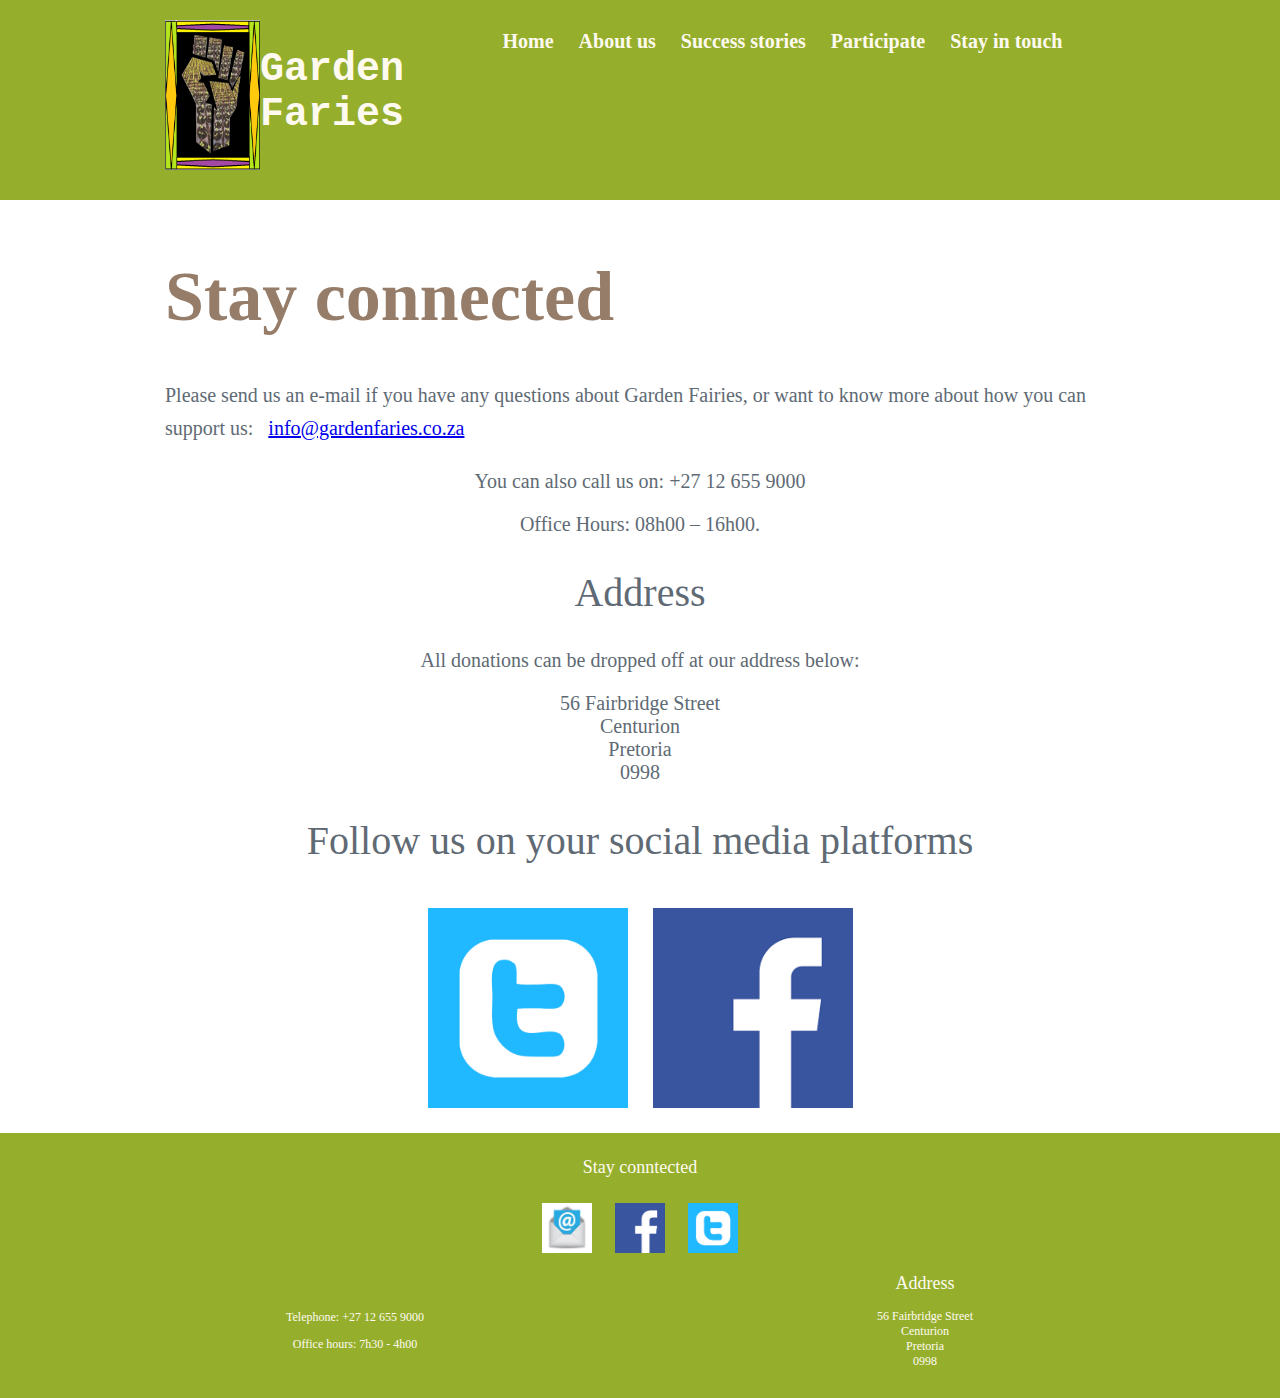
<file: stayInTouch.html>
<!DOCTYPE html>
<html lang="en">
<head>
    <meta charset="UTF-8">
    <meta name="viewport" content="width=device-width, initial-scale=1.0">
    <title>Get in touch</title> 
    <link rel="stylesheet" href="css/styles.css">
</head>
<body>
    <header>
		<div class="content-wrap">
			<img class="companyLogo left" src="images/Companylogo.png" alt="Compan logo"  width="120" height="150">
            <div class="companyname left">
                <h1 >Garden Faries</h1>
            </div>
            <div class="topnav right">
                <a class="active" href="index.html">Home</a>
                <a href="aboutUs.html">About us</a>
                <a href="successStories.html">Success stories</a>
                <div class="dropdown">
                  <a href="participate.html">Participate</a>
                  <div class="dropdown-content">
                    <a href="donate.html">Donate</a>
                    <a href="volunteer.html">Volunteer</a>
                    <a href="events.html">Events</a>
                  </div>
                </div>
                <a href="stayInTouch.html">Stay in touch</a>
            </div>
        </div>
    </header>  
	<main>
		<div class="content-wrap">
			<h1 class="heading">Stay connected</h1>
				<div id="gencompinfo">
           
					<p>Please send us an e-mail if you have any questions about Garden Fairies, or want to know more about how you can support us: <a href="mailto:info@gardenfaries.co.za">info@gardenfaries.co.za</a></p>
					<p class="aligncentre">You can also call us on: 	+27 12 655 9000 </p>
					<p class="aligncentre">Office Hours: 08h00 – 16h00.</p>
				</div>
				<div class="aligncentre contactinfo">
					<h2>Address </h2>
						<p>All donations can be dropped off at our address below:</p>
						<p>56 Fairbridge Street<br>Centurion<br>Pretoria<br>0998</p>      
				</div>
				<div class="contactinfo aligncentre">
					<h2> Follow us on your social media platforms</h2>
						<a href="https://www.twitter.com"><img src="images/TwitterIcon.jpeg" alt="twitter" width="200" height="200"></a>
						<a href="https://www.facebook.com"><img src="images/FacebookIcon.jpeg" alt="facebook" width="200" height="200"></a>
				</div>
		</div> 
    </main> 
	<footer>
		<div class="content-wrap"> 
			<div id="footerSocial">
				<h2>Stay conntected</h2>
					<a  href="mailto:info@gardenfaries.co.za" ><img src="images/emaillogo.jpeg" alt="emails" width="50" height="50"></a>
					<a href="https://www.facebook.com" ><img src="images/FacebookIcon.jpeg" alt="facebook" width="50" height="50"></a>
					<a href="https://www.twitter.com" ><img src="images/TwitterIcon.jpeg" alt="twitter" width="50" height="50"></a>
			</div>
			<div id="footerCompInfo">
				<div class="left">
					<p>Telephone: 	+27 12 655 9000 </p>
					<p>Office hours: 7h30 - 4h00</p>
				</div>
				<div class="right">
					<h2>Address</h2>
						<p>56 Fairbridge Street <br> Centurion <br> Pretoria  <br>   0998    </p>  
				</div>   
			</div>  
		</div>
 	</footer>
</body>
</html>
</file>
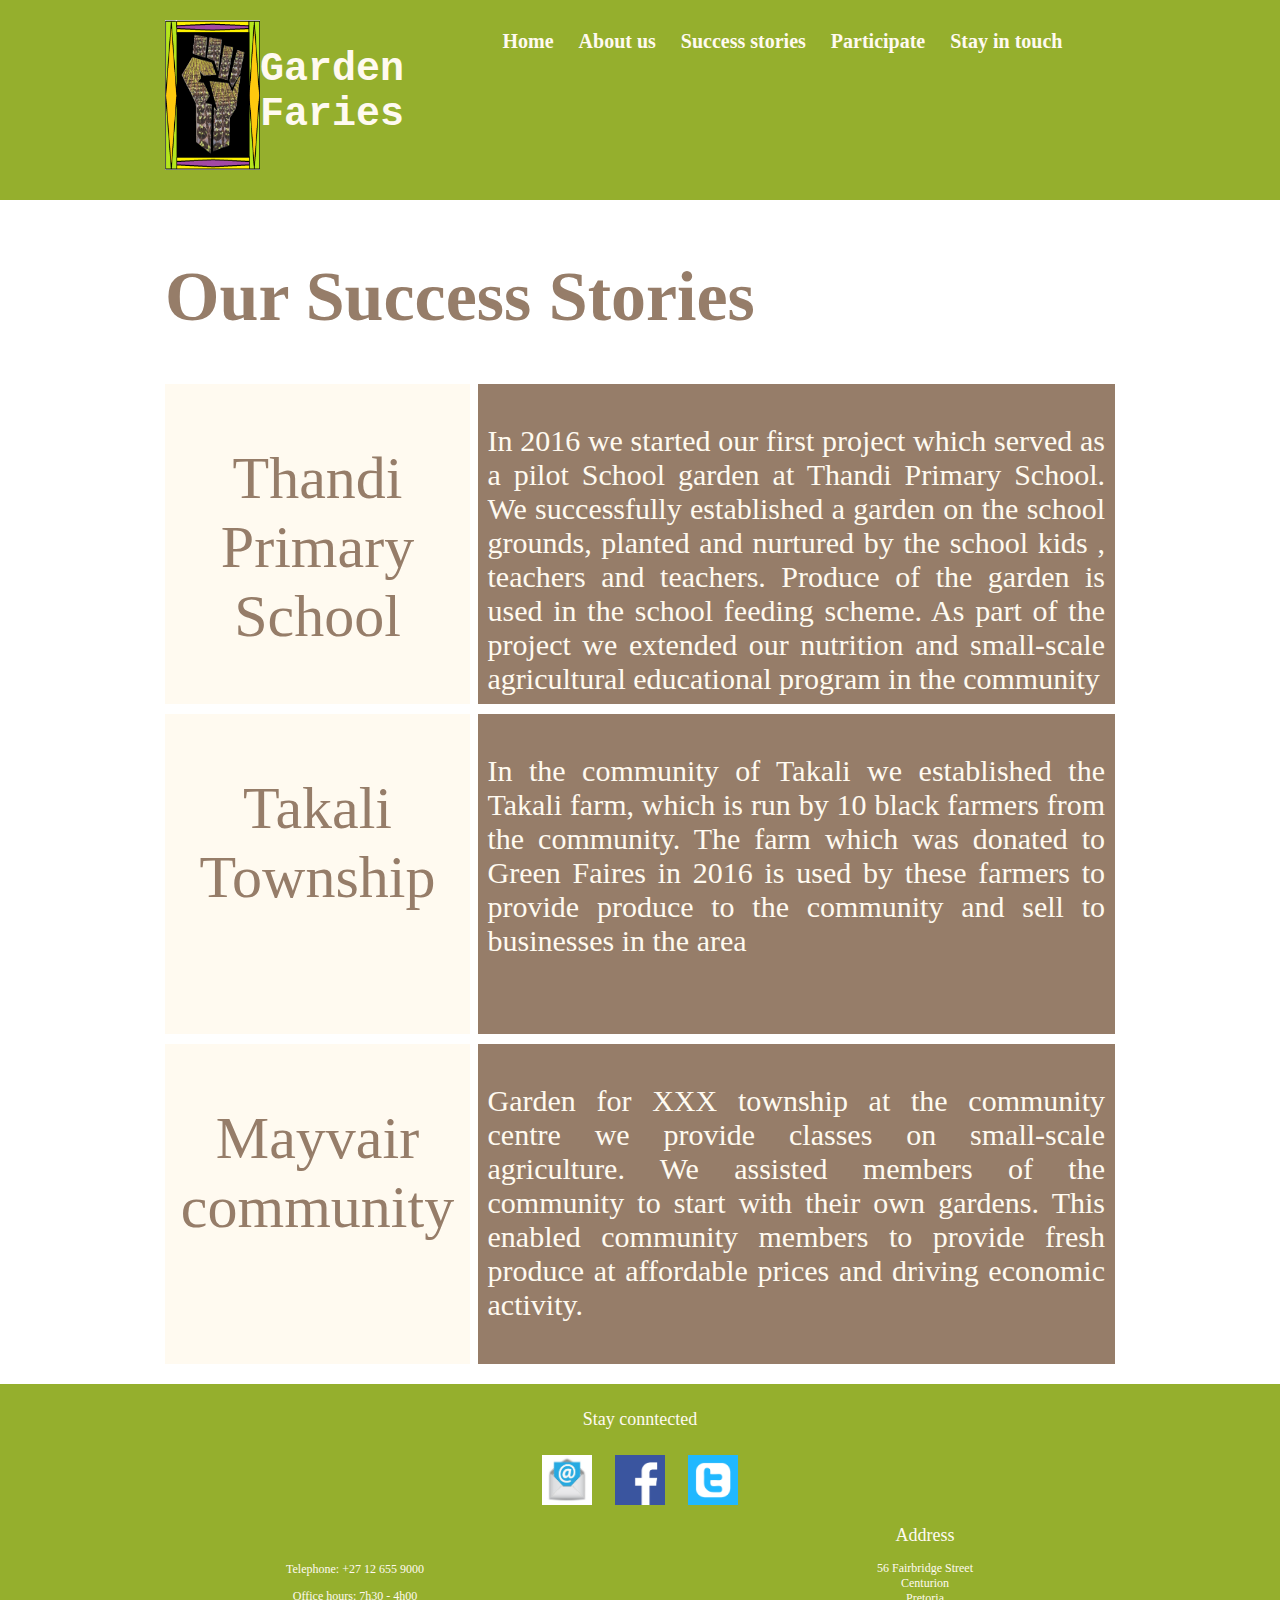
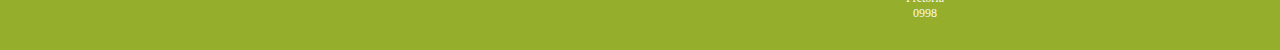
<file: successStories.html>
<!DOCTYPE html>
<html lang="en">
<head>
    <meta charset="UTF-8">
    <meta name="viewport" content="width=device-width, initial-scale=1.0">
    <title>Success stories</title> 
    <link rel="stylesheet" href="css/styles.css">
</head>
<body>
    <header>
        <div class="content-wrap">
            <img class="companyLogo left" src="images/Companylogo.png" alt="Company logo"  width="120" height="150">
            <div class="companyname left">
                <h1 >Garden Faries</h1>
            </div>
            <div class="topnav right">
                <a class="active" href="index.html">Home</a>
                <a href="aboutUs.html">About us</a>
                <a href="successStories.html">Success stories</a>
                <div class="dropdown">
                  <a href="participate.html">Participate</a>
                  <div class="dropdown-content">
					<a href="donate.html">Donate</a>
                    <a href="volunteer.html">Volunteer</a>
                    <a href="events.html">Events</a>
                  </div>
                </div>
                <a href="stayInTouch.html">Stay in touch</a>
            </div>
        </div>
    </header>    
   <main>
		<div class="content-wrap">
			<h1 class="heading">Our Success Stories</h1>
				<section>
					<div class="left head">
						<h2>Thandi Primary School</h2>
					</div>
					<div class="right detail">
						<p>In 2016 we started our first project which served as a pilot School garden at Thandi Primary School.  We successfully established a garden on the school grounds, planted and nurtured by the school kids , teachers and teachers.  Produce of the garden is used in the school feeding scheme.  As part of the project we extended our nutrition and small-scale agricultural educational program in the community</p>
					</div>
					<div class="left head">
						<h2>Takali Township</h2>
					</div>
					<div class="right detail">
						<p>In the community of Takali we established the Takali farm, which is run by 10 black farmers from the community.  The farm which was donated to Green Faires in 2016 is used by these farmers to provide produce to the community and sell to businesses in the area</p>
					</div>
					<div  class="left head">
						<h2>Mayvair community</h2>
					</div>
					<div class="right detail">
						<p>Garden for XXX township at the community centre we provide classes on small-scale agriculture.  We assisted members of the community to start with their own gardens.  This enabled community members to provide fresh produce at affordable prices and driving economic activity.  </p>
					</div>  
				</section>
       </div>
	</main> 
	<footer>
		<div class="content-wrap"> 
			<div id="footerSocial">
				<h2>Stay conntected</h2>
					<a  href="mailto:info@gardenfaries.co.za"><img src="images/emaillogo.jpeg" alt="emails" width="50" height="50"></a>
					<a href="https://www.facebook.com"><img src="images/FacebookIcon.jpeg" alt="facebook" width="50" height="50"></a>
					<a href="https://www.twitter.com"><img src="images/TwitterIcon.jpeg" alt="twitter" width="50" height="50"></a>
			</div>
			<div id="footerCompInfo">
				<div class="left">
					<p>Telephone: 	+27 12 655 9000 </p>
					<p>Office hours: 7h30 - 4h00</p>
				</div>
				<div class="right">
					<h2>Address</h2>
						<p>56 Fairbridge Street <br> Centurion <br> Pretoria  <br>   0998    </p>  
				</div>
			</div> 
		</div>
	</footer>
</body>
</html>
</file>
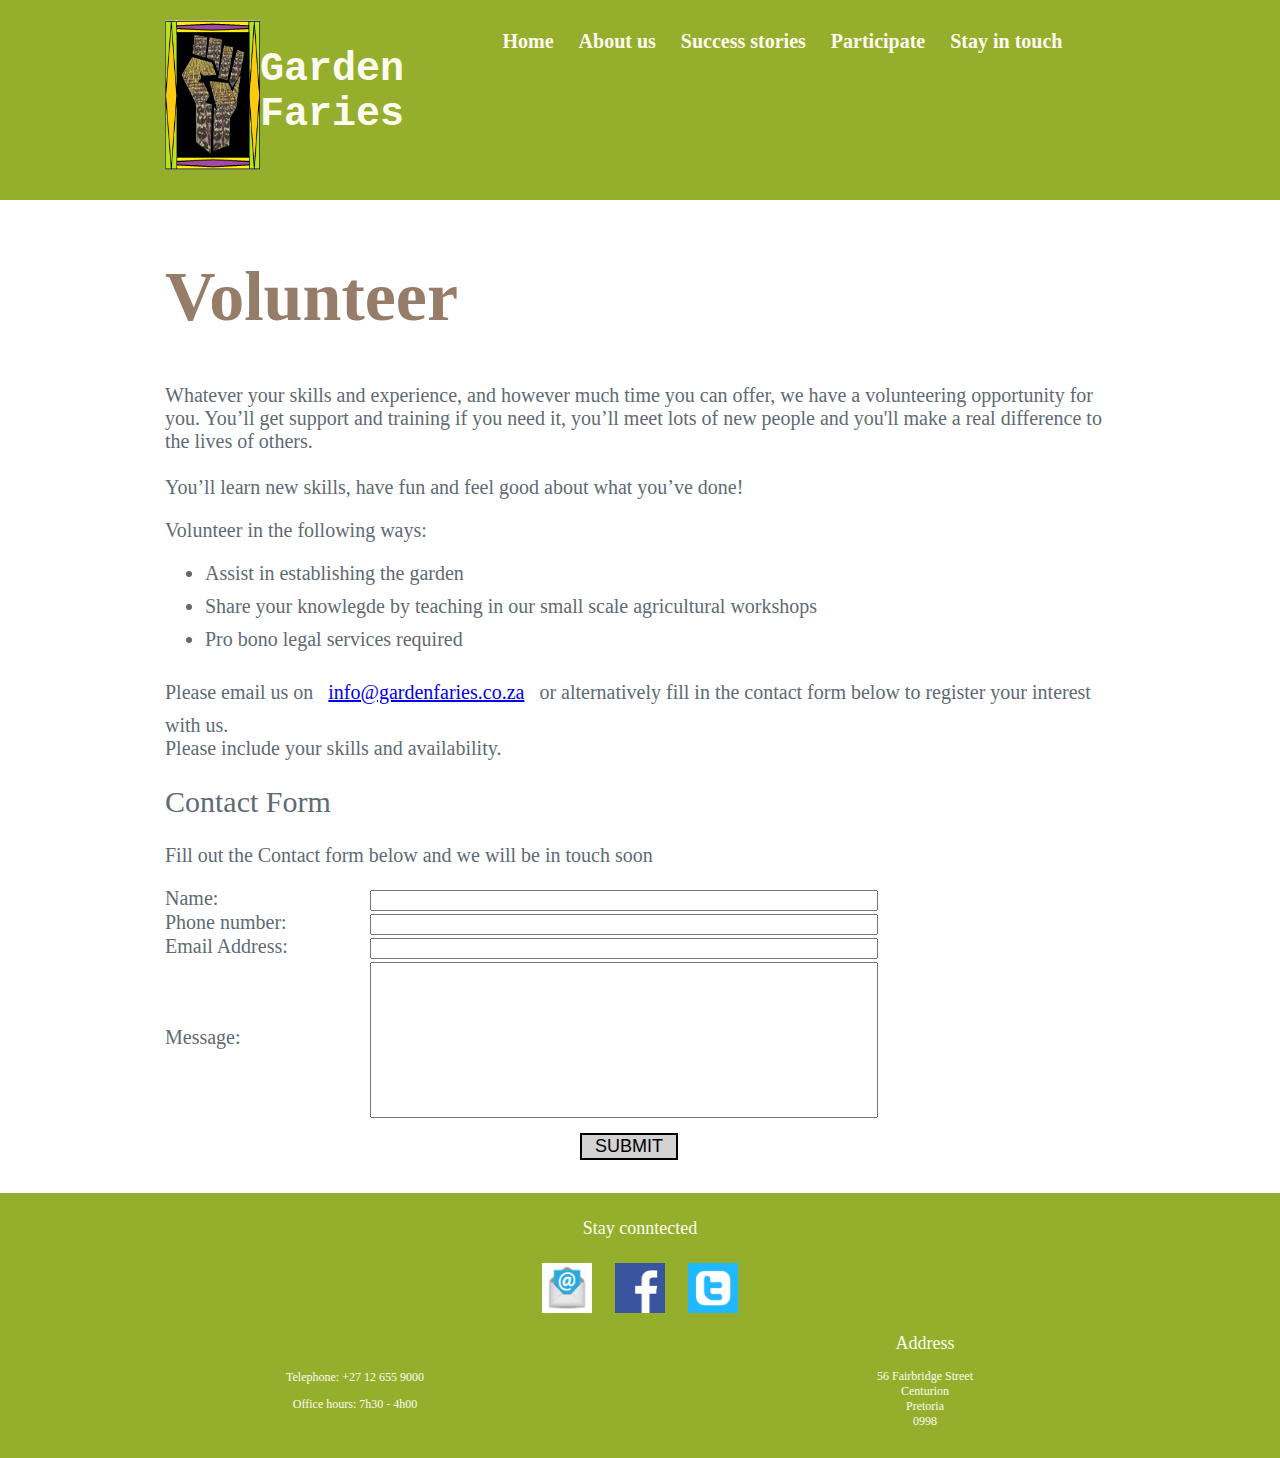
<file: volunteer.html>
<!DOCTYPE html>
<html lang="en">
<head>
    <meta charset="UTF-8">
    <meta name="viewport" content="width=device-width, initial-scale=1.0">
    <title>Participate | Volunteer</title> 
    <link rel="stylesheet" href="css/styles.css">
    <script src="js/contactForm.js"></script>
</head>
<body>
    <header>
        <div class="content-wrap">
            <img class="companyLogo left" src="images/Companylogo.png" alt="Company logo"  width="120" height="150">
            <div class="companyname left">
                <h1 >Garden Faries</h1>
            </div>
            <div class="topnav right">
                <a class="active" href="index.html">Home</a>
                <a href="aboutUs.html">About us</a>
                <a href="successStories.html">Success stories</a>
                <div class="dropdown">
					<a href="participate.html">Participate</a>
					<div class="dropdown-content">
						<a href="donate.html">Donate</a>
						<a href="volunteer.html">Volunteer</a>
						<a href="events.html">Events</a>
					</div>
                </div>
                <a href="stayInTouch.html">Stay in touch</a>
            </div>
        </div>
    </header>  
   <main>
       <div class="content-wrap">
           <h1 class="heading">Volunteer</h1>
                <p>Whatever your skills and experience, and however much time you can offer, we have a volunteering opportunity for you. You’ll get support and training if you need it, you’ll meet lots of new people and you'll make a real difference to the lives of others. <br> <br> You’ll learn new skills, have fun and feel good about what you’ve done!</p>
                <p>Volunteer in the following ways:</p>
                <ul>
                    <li>Assist in establishing the garden</li>
                    <li>Share your knowlegde by teaching in our small scale agricultural workshops</li>
                    <li>Pro bono legal services required</li>
                </ul>
                <p>Please email us on <a  href="mailto:info@gardenfaries.co.za" >info@gardenfaries.co.za</a> or alternatively fill in the contact form below to register your interest with us. <br> Please include your skills and availability. </p>
                    <div class=contactform>
                        <h2>Contact Form</h2>
                        <p>Fill out the Contact form below and we will be in touch soon </p>
                        <form >
                           <label for="name">Name:</label>
                           <input id="name" name="name" type="text" size="20" value="">
                           <label for="tel">Phone number:</label>
                           <input id="tel" name="tel" type="text" size="20" value="">
                            <label for="email">Email Address:</label>
                           <input id="email" name="email" type="text" size="20" value="">
                            <label id="messagelabel" for="message"> Message:</label>
                           <input id="message" name="message" type="text" size="150" value="">
                            <input onclick="revealSubmitMessage()" id="submit" type="text" name="submit" value="SUBMIT"><br>
                       </form>
                <p id="submitMessage">Thank you for getting in contact with us, we will be in touch soon!</p>
           </div>
    </div>
    </main> 
<footer>
    <div class="content-wrap"> 
        <div id="footerSocial">
            <h2>Stay conntected</h2>
                <a  href="mailto:info@gardenfaries.co.za"><img src="images/emaillogo.jpeg" alt="emails" width="50" height="50"></a>
                <a href="https://www.facebook.com"><img src="images/FacebookIcon.jpeg" alt="facebook" width="50" height="50"></a>
                <a href="https://www.twitter.com"><img src="images/TwitterIcon.jpeg" alt="twitter" width="50" height="50"></a>
        </div>
        <div id="footerCompInfo">
            <div class="left">
                <p>Telephone: 	+27 12 655 9000 </p>
                <p>Office hours: 7h30 - 4h00</p>
            </div>
            <div class="right">
                <h2>Address</h2>
                    <p>56 Fairbridge Street <br> Centurion <br> Pretoria  <br>   0998    </p>  
            </div>
        </div>
    </div>
</footer>
</body>
</html>
</file>
<file: css/styles.css>
/*    
----------------------------------------------------------------
                        Global Styles
----------------------------------------------------------------
*/

/* RGB colors scheme
$color1: rgba(101, 117, 32, 1);
$color2: rgba(149, 175, 45, 1);
$color3: rgba(205, 226, 68, 1);
$color4: rgba(224, 224, 42, 1);
$color5: rgba(84, 94, 16, 1);*/

/*box model fix*/
html {
    box-sizing: border-box;
}

*, *:before, *:after {
    box-sizing: :inherit;
}

body {
    font-family: 'Open Sans',sans-serif;
    /*set margin to zero to remove padding on the web page*/
    margin: 0;
    margin-top: 0%;
    color: rgb(96, 106, 116);
    font-size: 20px;
    font-family: "sans-serif";
}
    .content-wrap{
    max-width: 950px;
    margin: 0 auto;
    padding: 10px;
    overflow: auto;
}

h1.heading  {
    font-family:georgia;
    font-size: 70px;
    font-weight: 500px;
    color:rgb(150, 125, 105, 1); 
}

h2 {
    font-family: 'Caveat', cursive;
    font-weight: 400;
}

.aligncentre{
    text-align: center;
}

.left {
    float: left;
}
.right {
    float: right;
}
a {
    padding: 10px;
    display: inline-block;
}
a:hover {
    font-weight: bolder;
}
li{
  margin: 10px 0;
}
/*    
----------------------------------------------------------------
                        FAT footer
----------------------------------------------------------------
*/



#fatfooter {
  background: rgba(149, 175, 45, 1);
  overflow: hidden;
  border-top: solid 1px #000;
  padding: 6px 0 0;
  font-family: arial,helvetica,sans-serif;
  line-height: 1.5em;
}

#socialmedia {
    font-size: 30px;
    font-weight: 400;
    color: floralwhite;
    display: inline-block;
    width: 100%;
    height: 50px; 
    text-align: center
}

#companyinfo {
   text-align: center ;
    color: floralwhite;
}
#companyinfo .contactnumbers {
    display: inline-block;
    width: 30%;
    height: 200px;
    padding: 5px;
    text-align: center;
    font-size: 30px;
    font-weight: 200;
}
#companyinfo .logo {
    display: inline-block;
    width: 30%;
    height: 200px;
    padding-top: 30px;
    text-align: center
}
#companyinfo .address {
    display: inline-block;
    width: 30%;
    height: 200px;
    padding: 6px;
    text-align: center;
}
#currentprojects {
    font-size: 40px;
    display: inline-block;
    width: 100%;
    color: floralwhite;
}
#proj1 {
    display: inline-block;
    width: 30%;
    height: 100px;
    padding: 6px;
    font-size: 30px;
    text-align: center;
}
#proj2 {
    display: inline-block;
    width: 30%;
    height: 100px;
    padding: 6px;
    font-size: 30px;
    text-align: center
}
#proj3 {
    display: inline-block;
    width: 30%;
    height: 100px;
    padding: 6px;
    font-size: 30px;
    text-align: center
}



#qoute {
    display: inline-block;
    width: 100%;
    height: 100px;
    padding: 7px;
    text-align: center ;
    font-size: 40px;
    font-family: cursive;
    font-weight: bolder;
    color: purple;
}
footer a {
    color: floralwhite;
    font-size: 30px;
    text-decoration: none;
    
}
/*    
----------------------------------------------------------------
                        Header and footer
----------------------------------------------------------------
*/

/*make heading static*/
header {
    background-color:  rgba(149, 175, 45, 1);
    margin-bottom: 0%;
    margin-top: 0%;
    height: 180px;
    padding: 10px 16px;
}

header .companyLogo {
    display: inline-block;
    width: 10%;
    height: 150px;
}
header .companyname {
    display: inline-block;
    width: 15%;
    height: 90px;
    text-align: center; 
    font-family: "Courier";
    font-size: 20px;
    color: floralwhite;
    
}
header .topnav {
    display: inline-block;
    width: 70%;
    height: 150px; 
    text-align: center ;
    
}

.topnav a{
    text-decoration: none;
    font-size: 20px;
    font-weight: 600;
    color: floralwhite;
    font-family: "sans-serif";
}

footer {
    background-color: rgba(149, 175, 45, 1);
    color: floralwhite;
    width: 100%;
    height: 100%;
}

#footerCompInfo .left {
    font-size: 12px;
    display: inline-block;
    width: 40%;
    height: 90px; 
        text-align: center;
    padding-top: 40px;
    
}

#footerCompInfo .right {
    font-size: 12px;
    display: inline-block;
    width: 40%;
    height: 90px; 
    text-align: center;
    
}

#footerSocial {
    font-size: 12px;
    display: inline-block;
    width: 100%;
    height: 50px; 
    text-align: center 
    
}

/*    
----------------------------------------------------------------
            Detail specific Styles : Home page
----------------------------------------------------------------
*/
#slogan {
    position: relative;
    text-align: center;
    color: floralwhite;
    font-weight: 800;
    font-size: 60px;
    font-family: "sans-serif";
}

#projects {
    position: relative;
    text-align: center;
    color: snow;
    font-size: 100px;
    font-weight: 500;
    font-family: "Impact";
}
.imagetext {
    position: absolute;
    top: 50%;
    left: 50%;
    transform: translate(-50%, -50%);
    color: floralwhite;

}

#mainus {
    display: inline-block;
    width:  100%;
    height: 600px;
    padding: 10px;
    font-size: 70px;
    font-weight: 600;
    text-align: center ;
    font-family: "sans-serif";
    color: rgb(150, 125, 105, 1);
    background-color:floralwhite; 
    
}

#maininvolve {
    width:  100%;
    height: 600px;
    padding: 10px 10px;
    text-align: center ;
    display: inline-block;
    font-size: 30px;
    font-family: "sans-serif";
    background-color: floralwhite; 
}
#maininvolve h2{
    font-family: fantasy;
    font-size: 60px;
    font-weight: 800;
}

#maininvolve a {
    text-decoration: none;
    color: rgb(150, 125, 105, 1);
}



/*    
----------------------------------------------------------------
                        Detail specific Styles : about us page

----------------------------------------------------------------
*/



#ourFunctions h2{
    text-align: center;
}
#commgarden {
     display: inline-block;
    width:  30%;
    height: 500px;
    padding: 10px;
    text-align: center;
    font-family: "sans";
    font-size: 30px;
}
#Education {
     display: inline-block;
    width:  30%;
    height: 500px;
    padding: 10px;
    text-align: center;
    font-family: "sans";
    font-size: 30px;
}
#Culture {
     display: inline-block;
    width:  30%;
    height: 500px;
    padding: 10px;;
    text-align: center;
    font-family: "sans";
    font-size: 30px;
}
#OurValues {
    position: relative;
    display: inline-block;
    width:  45%;
    height: 300px;
    padding: 10px;
    font-family: "sans-serif";
     color: rgb(150, 125, 105, 1);
    background-color:floralwhite;  
    border: 5px solid rgba(149, 175, 45, 1);
}
#OurVision {
    position: relative;
    display: inline-block;
    width:  45%;
    height: 300px;
    padding: 10px;
    font-family: "sans-serif";
    color: rgb(150, 125, 105, 1);
    background-color:floralwhite;  
    border: 5px solid rgba(149, 175, 45, 1);
}
.values {
    font-family: fantasy;
    font-size: 60px;
    font-weight: 800;

}





/*    
----------------------------------------------------------------
                        Detail specific Styles : success stories
our values and vision willbe next to each other 
----------------------------------------------------------------
*/

.head {
    display: inline-block;
    width:  30%;
    height: 300px;
    margin-bottom: 10px ;
    padding: 10px;
    text-align: center ;
    font-family: "sans-serif";
    font-size: 40px;
    color: rgb(150, 125, 105, 1);
    background-color:floralwhite; 
}

.detail {   
    display: inline-block;
    width:  65%;
    height: 300px;
    margin-bottom: 10px ;
    padding: 10px;
    text-align: justify;
    font-size: 30px;
    color: floralwhite;
    background-color:rgb(150, 125, 105, 1); 
    
}

/*    
----------------------------------------------------------------
                        Detail specific Styles : Get involved
our values and vision willbe next to each other 
----------------------------------------------------------------
*/

#events {
    display: inline-block;
    width:  100%;
    height: 600px;    
    
}
#event1 {
    display: inline-block;
    width:  45%;
    height: 300px;   
        position: relative;
        background-size: 100% 100%;
    text-align: center;

}
#event2 {
    display: inline-block;
    width:  45%;
    height: 300px;   
        position: relative;
 
        background-size: 100% 100%;
        text-align: center;

}

/*    
----------------------------------------------------------------
                        Detail specific Styles : stay in touch
our values and vision willbe next to each other 
----------------------------------------------------------------
*/


#address {
    display: inline-block;
    width:  100%;
    height: 200px;   
}

.contactinfo h2{
    font-family: cursive;
    font-size: 40px;
}
.socialmedia {
    display: inline-block;
    width:  100%;
    height: 200px;  
    text-align:  center;
}

/*    
----------------------------------------------------------------
                        Detail specific Styles : Participate 
our values and vision willbe next to each other 
----------------------------------------------------------------
*/


#participate a {
    text-decoration: none;
    color:rgb(150, 125, 105, 1); 
    font-size: 50px;
    font-weight: 800;
    display: inline-block;
    background-color:cornsilk;
    width: 500px;
    border: 2px solid darkgoldenrod;
}

/*    
----------------------------------------------------------------
                        Detail specific Styles : menu page 
our values and vision willbe next to each other 
----------------------------------------------------------------
*/

table {
    border: 2px solid darkgoldenrod;
    width: 700px;
    font-size: 20px;
    background-color: gainsboro;

}

.colhead {
    font-size: 40px;
    color: dimgray;
    background-color: floralwhite;
    
}
.navigationtable a {
    text-decoration: none;
    font-size: 30px;
    color: floralwhite;

}
.col1detail {
      background-color: dimgrey  ;
        border:1px solid darkgoldenrod;
}
.col2detail {
    background-color: darkgrey;
      border:1px solid darkgoldenrod;
    color: floralwhite;
    
}
.col2detail a {
    text-decoration: none;
    font-size: 20px;
    padding: 0;
}


/*    
----------------------------------------------------------------
                Detail specific Styles : Contact form
----------------------------------------------------------------
*/

form {
    width: 800px;
}
label {
display: inline-block;
    width:200px;
}
input {
   display: inline-block;
    width: 500px
}

#message {
    height: 150px;
    margin-top: 3px;

}

#submit  {
    background-color: lightgray;
    border: 2px solid black;
    text-align: center;
    display: block;
    width: 90px;
    font-size: 18px;
    margin-left: 415px;
    margin-top: 15px;
}
#submitMessage {
    
    margin-left: 150px;
    text-align: center;
    display: block;
    width: 600px;
    background-color: lightgreen;
    color: black;
    display: none;
}





/*    
----------------------------------------------------------------
                Dropdown menu
----------------------------------------------------------------
*/
.dropdown {
    
    display: inline-block;
    position: relative;
}

.dropdown-content {
    display: none;
    position: absolute;
    background-color: rgb(150, 125, 105, 1);
    min-width: 100px;

}

.dropdown:hover .dropdown-content {
        display: block;

}
</file>
